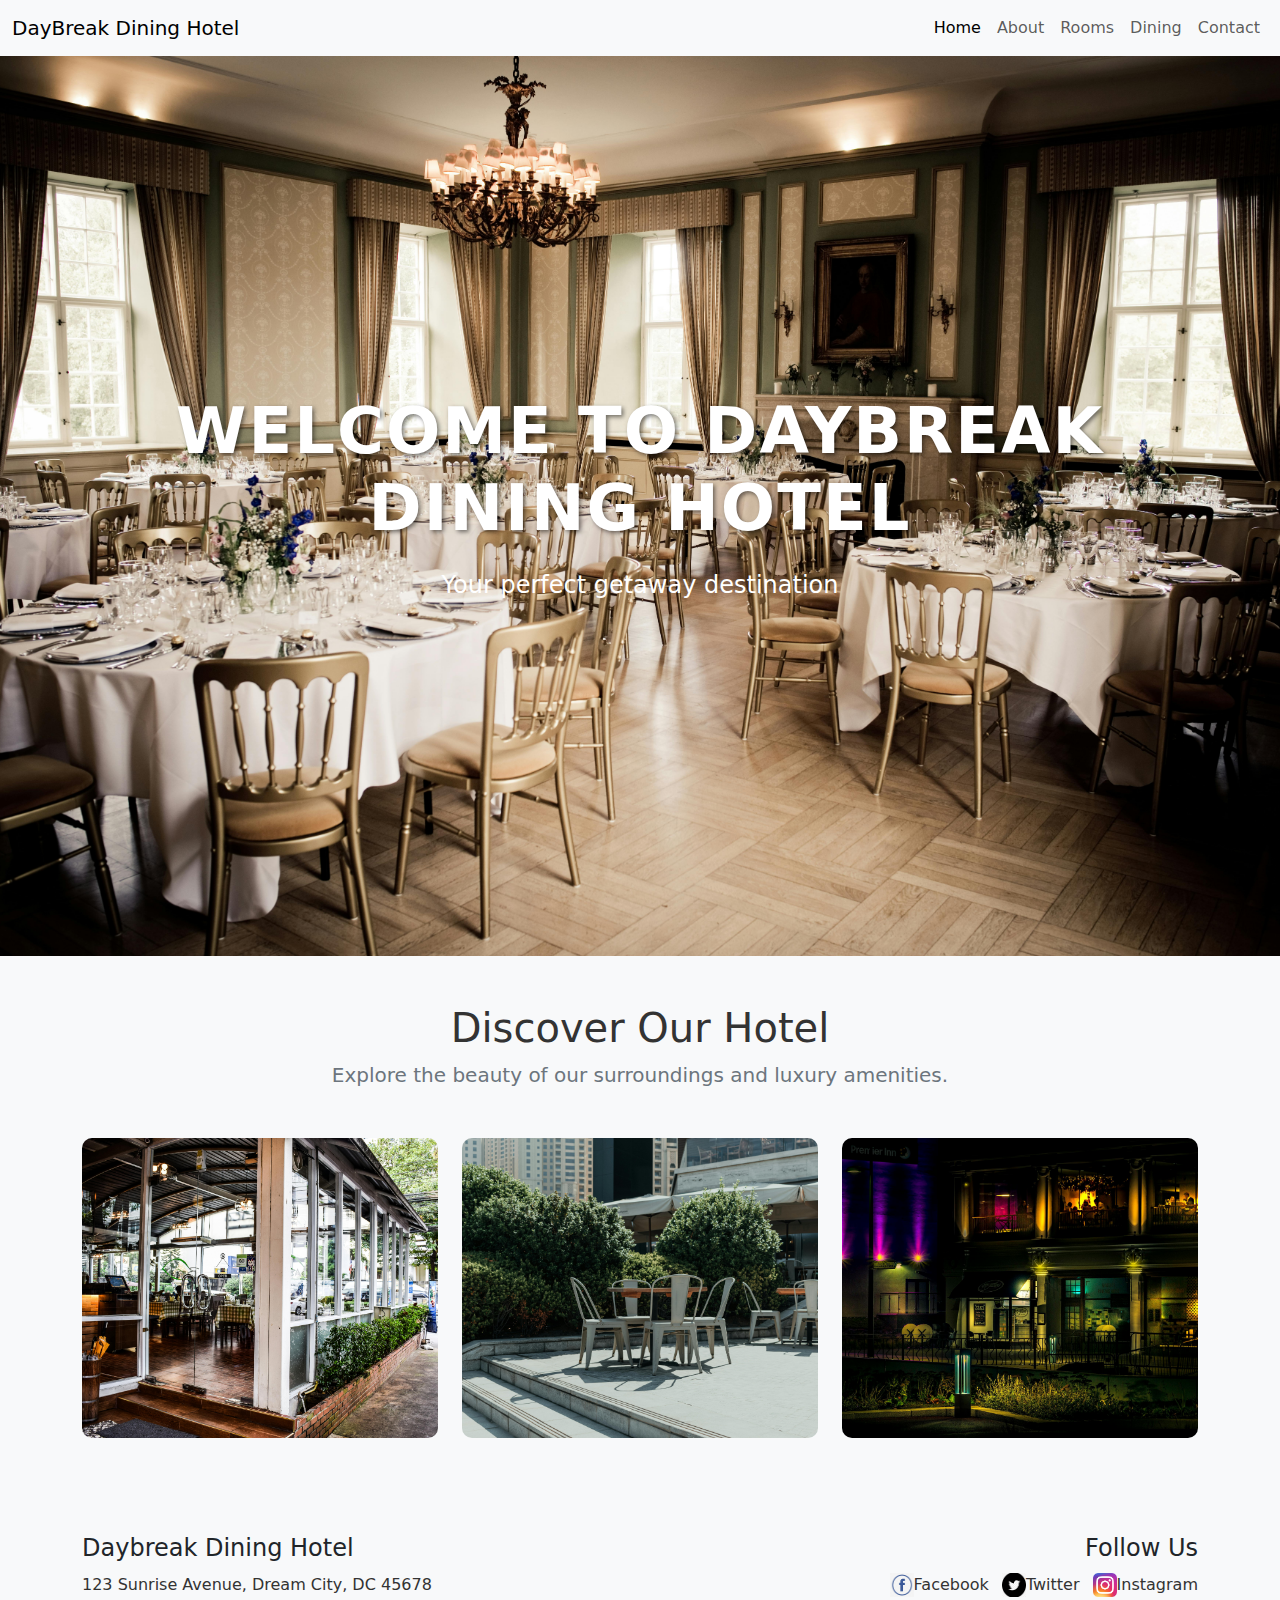
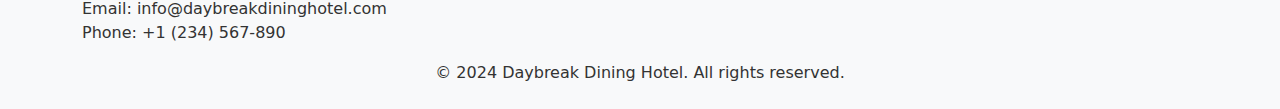
<file: index.html>
<!DOCTYPE html>
<html lang="en">
<head>
    <meta charset="UTF-8">
    <meta name="viewport" content="width=device-width, initial-scale=1.0">
    <title>Daybreak Dining Hotel</title>
    <link href="https://cdn.jsdelivr.net/npm/bootstrap@5.3.0/dist/css/bootstrap.min.css" rel="stylesheet">
    <link rel="stylesheet" href="index.css">
    <script src="main.js"></script>
</head>
<body>
    <!-- Navbar -->
    <nav class="navbar navbar-expand-lg navbar-light bg-light">
        <div class="container-fluid">
            <a class="navbar-brand" href="index.html">DayBreak Dining Hotel</a>
            <button class="navbar-toggler" type="button" data-bs-toggle="collapse" data-bs-target="#navbarNav" aria-controls="navbarNav" aria-expanded="false" aria-label="Toggle navigation">
                <span class="navbar-toggler-icon"></span>
            </button>
            <div class="collapse navbar-collapse" id="navbarNav">
                <ul class="navbar-nav ms-auto">
                    <li class="nav-item">
                        <a class="nav-link active" href="index.html">Home</a>
                    </li>
                    <li class="nav-item">
                        <a class="nav-link" href="about.html">About</a>
                    </li>
                    <li class="nav-item">
                        <a class="nav-link" href="rooms.html">Rooms</a>
                    </li>
                    <li class="nav-item">
                        <a class="nav-link" href="dining.html">Dining</a>
                    </li>
                    <li class="nav-item">
                        <a class="nav-link" href="contact.html">Contact</a>
                    </li>
                </ul>
            </div>
        </div>
    </nav>

    <!-- Hero Section -->
    <section class="hero-section">
        <div class="container">
            <h1>Welcome to DayBreak Dining Hotel</h1>
            <p>Your perfect getaway destination</p>
        </div>
    </section>

  <!-- Gallery Section -->
<section class="gallery-section py-5">
    <div class="container">
        <div class="text-center mb-5">
            <h2 class="h1">Discover Our Hotel</h2>
            <p class="lead">Explore the beauty of our surroundings and luxury amenities.</p>
        </div>
        <div class="row">
            <!-- Gallery Image 1 -->
            <div class="col-lg-4 col-md-6 mb-4">
                <div class="gallery-card">
                    <img src="gallery1.jpg" class="img-fluid" alt="Gallery Image 1">
                </div>
            </div>
            <!-- Gallery Image 2 -->
            <div class="col-lg-4 col-md-6 mb-4">
                <div class="gallery-card">
                    <img src="gallery2.jpg" class="img-fluid" alt="Gallery Image 2">
                </div>
            </div>
            <!-- Gallery Image 3 -->
            <div class="col-lg-4 col-md-6 mb-4">
                <div class="gallery-card">
                    <img src="gallery3.jpg" class="img-fluid" alt="Gallery Image 3">
                </div>
            </div>
        </div>
    </div>
</section>


    <!-- Footer -->
    <footer class="bg-light text-dark py-4">
        <div class="container">
            <div class="row">
                <div class="col-md-6 mb-3 mb-md-0">
                    <h4>Daybreak Dining Hotel</h4>
                    <p>123 Sunrise Avenue, Dream City, DC 45678</p>
                    <p>Email: <a href="mailto:info@daybreakdininghotel.com">info@daybreakdininghotel.com</a></p>
                    <p>Phone: <a href="tel:+1234567890">+1 (234) 567-890</a></p>
                </div>
                <div class="col-md-6 text-md-end">
                    <h4>Follow Us</h4>
                    <a href="#" class="social-link me-2"><img src="facebook-icon.png" alt="Facebook" width="24" height="24">Facebook</a>
                    <a href="#" class="social-link me-2"><img src="twitter-icon.jpg" alt="Twitter" width="24" height="24">Twitter</a>
                    <a href="#" class="social-link"><img src="instagram-icon.png" alt="Instagram" width="24" height="24">Instagram</a>
                </div>
            </div>
            <div class="row mt-3">
                <div class="col-12 text-center">
                    <p>&copy; 2024 Daybreak Dining Hotel. All rights reserved.</p>
                </div>
            </div>
        </div>
    </footer>

    <!-- Bootstrap JS and Dependencies -->
    <script src="https://cdn.jsdelivr.net/npm/@popperjs/core@2.11.6/dist/umd/popper.min.js"></script>
    <script src="https://cdn.jsdelivr.net/npm/bootstrap@5.3.0/dist/js/bootstrap.min.js"></script>
</body>
</html>
</file>
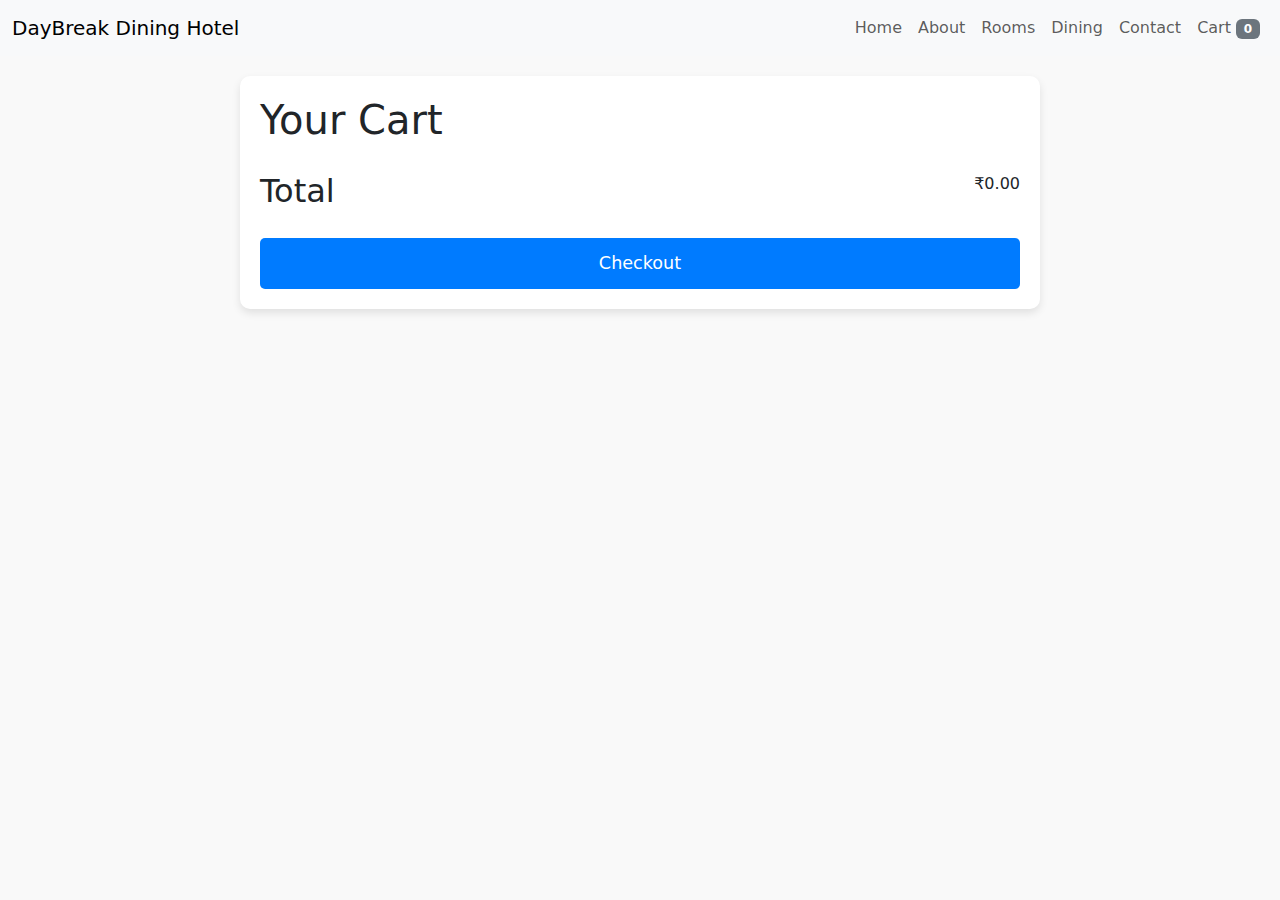
<file: cart.html>
<!DOCTYPE html>
<html lang="en">
<head>
    <meta charset="UTF-8">
    <meta name="viewport" content="width=device-width, initial-scale=1.0">
    <title>Your Cart - DayBreak Dining Hotel</title>
    <link href="https://cdn.jsdelivr.net/npm/bootstrap@5.3.0/dist/css/bootstrap.min.css" rel="stylesheet">
    <style>
        body {
            background-color: #f9f9f9;
        }

        .cart-container {
            max-width: 800px;
            margin: 20px auto;
            padding: 20px;
            background-color: #fff;
            border-radius: 10px;
            box-shadow: 0 4px 8px rgba(0, 0, 0, 0.1);
        }

        .cart-item {
            display: flex;
            justify-content: space-between;
            padding: 10px 0;
            border-bottom: 1px solid #ddd;
            align-items: center;
        }

        .cart-item .remove-item {
            cursor: pointer;
            color: red;
            font-weight: bold;
            margin-left: 20px;
        }

        .cart-total {
            display: flex;
            justify-content: space-between;
            padding: 20px 0;
        }

        .btn-checkout {
            background-color: #007bff;
            color: white;
            padding: 12px;
            border: none;
            border-radius: 5px;
            font-size: 1.1rem;
            cursor: pointer;
            width: 100%;
        }

        /* Custom Modals */
        .modal-content {
            text-align: center;
        }

        /* Responsive layout */
        @media (max-width: 768px) {
            .modal-content {
                padding: 10px;
            }
        }
    </style>
</head>
<body>

    <!-- Navbar -->
    <nav class="navbar navbar-expand-lg navbar-light bg-light">
        <div class="container-fluid">
            <a class="navbar-brand" href="#">DayBreak Dining Hotel</a>
            <div class="collapse navbar-collapse" id="navbarNav">
                <ul class="navbar-nav ms-auto">
                    <li class="nav-item">
                        <a class="nav-link" href="index.html">Home</a>
                    </li>
                    <li class="nav-item">
                        <a class="nav-link" href="about.html">About</a>
                    </li>
                    <li class="nav-item">
                        <a class="nav-link" href="rooms.html">Rooms</a>
                    </li>
                    <li class="nav-item">
                        <a class="nav-link" href="dining.html">Dining</a>
                    </li>
                    <li class="nav-item">
                        <a class="nav-link" href="contact.html">Contact</a>
                    </li>
                    <li class="nav-item">
                        <a class="nav-link" href="cart.html">Cart 
                            <span id="cart-count" class="badge bg-secondary">0</span>
                        </a>
                    </li>
                </ul>
            </div>
        </div>
    </nav>

    <div class="container cart-container">
        <h1>Your Cart</h1>
        <div id="cart-items"></div>

        <div class="cart-total">
            <h2>Total</h2>
            <span id="cart-total">₹0.00</span>
        </div>

        <button class="btn-checkout" id="checkout-btn">Checkout</button>
    </div>

    <!-- Confirmation Modal -->
    <div class="modal fade" id="confirmationModal" tabindex="-1" aria-labelledby="confirmationModalLabel" aria-hidden="true">
        <div class="modal-dialog">
            <div class="modal-content">
                <div class="modal-header">
                    <h5 class="modal-title" id="confirmationModalLabel">Confirm Checkout</h5>
                    <button type="button" class="btn-close" data-bs-dismiss="modal" aria-label="Close"></button>
                </div>
                <div class="modal-body">
                    Are you sure you want to proceed with the checkout? Your total is <strong id="modal-price">₹0.00</strong>.
                </div>
                <div class="modal-footer">
                    <button type="button" class="btn btn-secondary" data-bs-dismiss="modal">Cancel</button>
                    <button type="button" class="btn btn-primary" id="confirm-checkout">Yes, Confirm</button>
                </div>
            </div>
        </div>
    </div>

    <!-- Empty Cart Modal -->
    <div class="modal fade" id="emptyCartModal" tabindex="-1" aria-labelledby="emptyCartModalLabel" aria-hidden="true">
        <div class="modal-dialog">
            <div class="modal-content">
                <div class="modal-body">
                    <h5 class="modal-title" id="emptyCartModalLabel">Cart is Empty!</h5>
                    <p>Your cart is currently empty. Please add items to proceed with checkout.</p>
                </div>
            </div>
        </div>
    </div>

    <!-- Thank You Modal -->
    <div class="modal fade" id="thankYouModal" tabindex="-1" aria-labelledby="thankYouModalLabel" aria-hidden="true">
        <div class="modal-dialog">
            <div class="modal-content">
                <div class="modal-header">
                    <h5 class="modal-title" id="thankYouModalLabel">Thank You!</h5>
                    <button type="button" class="btn-close" data-bs-dismiss="modal" aria-label="Close"></button>
                </div>
                <div class="modal-body">
                    <p>Thank you for your purchase! We appreciate your business and hope you enjoy your stay at DayBreak Dining Hotel.</p>
                </div>
                <div class="modal-footer">
                    <button type="button" class="btn btn-secondary" data-bs-dismiss="modal">Close</button>
                </div>
            </div>
        </div>
    </div>

    <!-- JavaScript to Load Cart Items from Local Storage -->
    <script>
        // Retrieve cart from localStorage
        let cart = JSON.parse(localStorage.getItem('cart')) || [];

        // Display Cart Items
        const cartItemsContainer = document.getElementById('cart-items');
        const cartTotalElement = document.getElementById('cart-total');

        let cartTotal = 0;

        function loadCartItems() {
            cartItemsContainer.innerHTML = ''; // Clear previous content
            cartTotal = 0; // Reset total

            cart.forEach(item => {
                const cartItemDiv = document.createElement('div');
                cartItemDiv.classList.add('cart-item');
                cartItemDiv.innerHTML = `
                    <span>${item.name}</span>
                    <span>₹${item.price.toFixed(2)}</span>
                    <span class="remove-item" data-name="${item.name}">×</span>
                `;
                cartItemsContainer.appendChild(cartItemDiv);
                cartTotal += item.price;
            });

            cartTotalElement.textContent = `₹${cartTotal.toFixed(2)}`;
            document.getElementById('cart-count').innerText = cart.length; // Update cart count in navbar
        }

        // Checkout Button Functionality
        document.getElementById('checkout-btn').addEventListener('click', function() {
            if (cart.length === 0) {
                // Show empty cart modal if cart is empty
                const emptyCartModal = new bootstrap.Modal(document.getElementById('emptyCartModal'));
                emptyCartModal.show(); // Show the empty cart modal

                // Close the empty cart modal after 1 second
                setTimeout(() => {
                    emptyCartModal.hide();
                }, 1000);
            } else {
                // Show confirmation modal if cart is not empty
                const confirmationModal = new bootstrap.Modal(document.getElementById('confirmationModal'));
                document.getElementById('modal-price').textContent = `₹${cartTotal.toFixed(2)}`;
                confirmationModal.show();
            }
        });

        // Confirm Checkout
        document.getElementById('confirm-checkout').addEventListener('click', function() {
            // Simulate checkout success
            cart = []; // Clear cart
            localStorage.setItem('cart', JSON.stringify(cart)); // Update localStorage
            loadCartItems(); // Reload the cart to reflect changes

            // Close confirmation modal
            const confirmationModal = bootstrap.Modal.getInstance(document.getElementById('confirmationModal'));
            confirmationModal.hide(); // Close confirmation modal

            // Show "Thank You" modal
            const thankYouModal = new bootstrap.Modal(document.getElementById('thankYouModal'));
            thankYouModal.show();
        });

        // Remove item from cart
        cartItemsContainer.addEventListener('click', function(event) {
            if (event.target.classList.contains('remove-item')) {
                const itemName = event.target.getAttribute('data-name');
                cart = cart.filter(item => item.name !== itemName); // Remove item from cart
                localStorage.setItem('cart', JSON.stringify(cart)); // Update localStorage
                loadCartItems(); // Reload cart items
            }
        });

        // Load cart items on page load
        loadCartItems();
    </script>

    <script src="https://cdn.jsdelivr.net/npm/bootstrap@5.3.0/dist/js/bootstrap.bundle.min.js"></script>
    <script src="https://cdnjs.cloudflare.com/ajax/libs/jquery/3.6.4/jquery.min.js"></script>
</body>
</html>
</file>
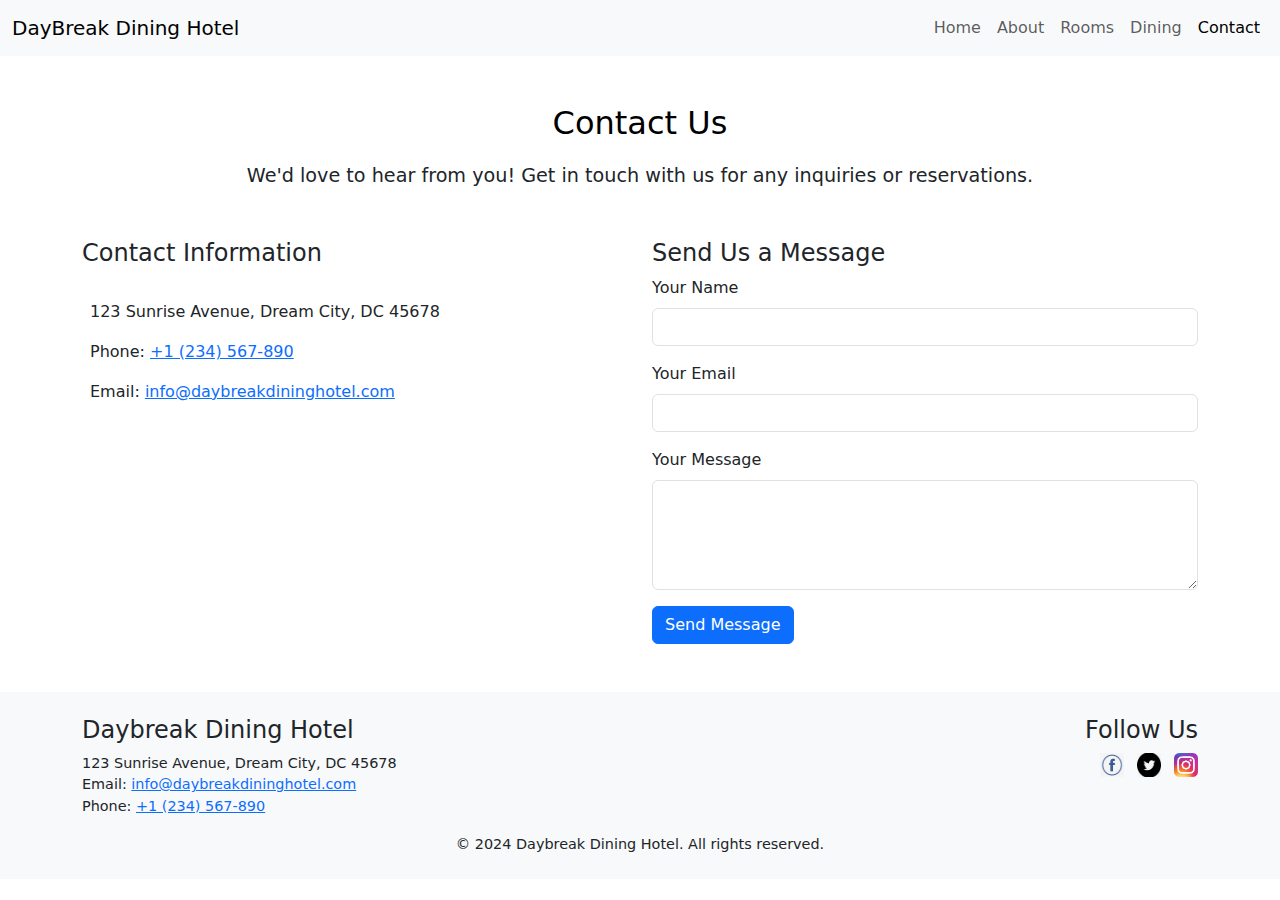
<file: contact.html>
<!DOCTYPE html>
<html lang="en">
<head>
    <meta charset="UTF-8">
    <meta name="viewport" content="width=device-width, initial-scale=1.0">
    <title>Contact - DayBreak Dining Hotel</title>
    <link href="https://cdn.jsdelivr.net/npm/bootstrap@5.3.0/dist/css/bootstrap.min.css" rel="stylesheet">
    <link rel="stylesheet" href="contact.css">
</head>
<body>
    <!-- Navbar -->
    <nav class="navbar navbar-expand-lg navbar-light bg-light">
        <div class="container-fluid">
            <a class="navbar-brand" href="index.html">DayBreak Dining Hotel</a>
            <button class="navbar-toggler" type="button" data-bs-toggle="collapse" data-bs-target="#navbarNav" aria-controls="navbarNav" aria-expanded="false" aria-label="Toggle navigation">
                <span class="navbar-toggler-icon"></span>
            </button>
            <div class="collapse navbar-collapse" id="navbarNav">
                <ul class="navbar-nav ms-auto">
                    <li class="nav-item">
                        <a class="nav-link" href="index.html">Home</a>
                    </li>
                    <li class="nav-item">
                        <a class="nav-link" href="about.html">About</a>
                    </li>
                    <li class="nav-item">
                        <a class="nav-link" href="rooms.html">Rooms</a>
                    </li>
                    <li class="nav-item">
                        <a class="nav-link" href="dining.html">Dining</a>
                    </li>
                    <li class="nav-item">
                        <a class="nav-link active" href="contact.html">Contact</a>
                    </li>
                </ul>
            </div>
        </div>
    </nav>

    <!-- Contact Section -->
    <section class="contact py-5">
        <div class="container">
            <div class="text-center mb-5">
                <h2>Contact Us</h2>
                <p class="lead">We'd love to hear from you! Get in touch with us for any inquiries or reservations.</p>
            </div>
            <div class="row mt-4">
                <div class="col-md-6">
                    <h4>Contact Information</h4><br>
                    <p><i class="fas fa-map-marker-alt text-primary me-2"></i>123 Sunrise Avenue, Dream City, DC 45678</p>
                    <p><i class="fas fa-phone text-primary me-2"></i>Phone: <a href="tel:+1234567890">+1 (234) 567-890</a></p>
                    <p><i class="fas fa-envelope text-primary me-2"></i>Email: <a href="mailto:info@daybreakdininghotel.com">info@daybreakdininghotel.com</a></p>
                </div>
                <div class="col-md-6">
                    <h4>Send Us a Message</h4>
                    <form id="contactForm">
                        <div class="mb-3">
                            <label for="name" class="form-label">Your Name</label>
                            <input type="text" class="form-control" id="name" required>
                        </div>
                        <div class="mb-3">
                            <label for="email" class="form-label">Your Email</label>
                            <input type="email" class="form-control" id="email" required>
                        </div>
                        <div class="mb-3">
                            <label for="message" class="form-label">Your Message</label>
                            <textarea class="form-control" id="message" rows="4" required></textarea>
                        </div>
                        <button type="submit" class="btn btn-primary">Send Message</button>
                    </form>
                </div>                
            </div>
        </div>
    </section>

    <!-- Success Modal -->
    <div class="modal fade" id="successModal" tabindex="-1" aria-labelledby="successModalLabel" aria-hidden="true">
        <div class="modal-dialog">
            <div class="modal-content">
                <div class="modal-header">
                    <h5 class="modal-title" id="successModalLabel">Message Sent Successfully</h5>
                    <button type="button" class="btn-close" data-bs-dismiss="modal" aria-label="Close"></button>
                </div>
                <div class="modal-body">
                    <p>Thank you! Your message has been sent successfully. We will get back to you shortly.</p>
                </div>
                <div class="modal-footer">
                    <button type="button" class="btn btn-secondary" data-bs-dismiss="modal">Close</button>
                </div>
            </div>
        </div>
    </div>

    <script>
        document.getElementById('contactForm').addEventListener('submit', function(event) {
            event.preventDefault();  // Prevents the form from submitting the usual way

            // Show the success modal
            const successModal = new bootstrap.Modal(document.getElementById('successModal'));
            successModal.show();

            // Optionally clear the form fields after submission
            document.getElementById('contactForm').reset();
        });
    </script>
    

    <!-- Footer -->
    <footer class="bg-light text-dark py-4">
        <div class="container">
            <div class="row">
                <div class="col-md-6 mb-3 mb-md-0">
                    <h4>Daybreak Dining Hotel</h4>
                    <p>123 Sunrise Avenue, Dream City, DC 45678</p>
                    <p>Email: <a href="mailto:info@daybreakdininghotel.com">info@daybreakdininghotel.com</a></p>
                    <p>Phone: <a href="tel:+1234567890">+1 (234) 567-890</a></p>
                </div>
                <div class="col-md-6 text-md-end">
                    <h4>Follow Us</h4>
                    <a href="#" class="social-link me-2"><img src="facebook-icon.png" alt="Facebook" width="24" height="24"></a>
                    <a href="#" class="social-link me-2"><img src="twitter-icon.jpg" alt="Twitter" width="24" height="24"></a>
                    <a href="#" class="social-link"><img src="instagram-icon.png" alt="Instagram" width="24" height="24"></a>
                </div>
            </div>
            <div class="row mt-3">
                <div class="col-12 text-center">
                    <p>&copy; 2024 Daybreak Dining Hotel. All rights reserved.</p>
                </div>
            </div>
        </div>
    </footer>

    <!-- Bootstrap JS and Dependencies -->
    <script src="https://cdn.jsdelivr.net/npm/@popperjs/core@2.11.6/dist/umd/popper.min.js"></script>
    <script src="https://cdn.jsdelivr.net/npm/bootstrap@5.3.0/dist/js/bootstrap.min.js"></script>
</body>
</html>
</file>
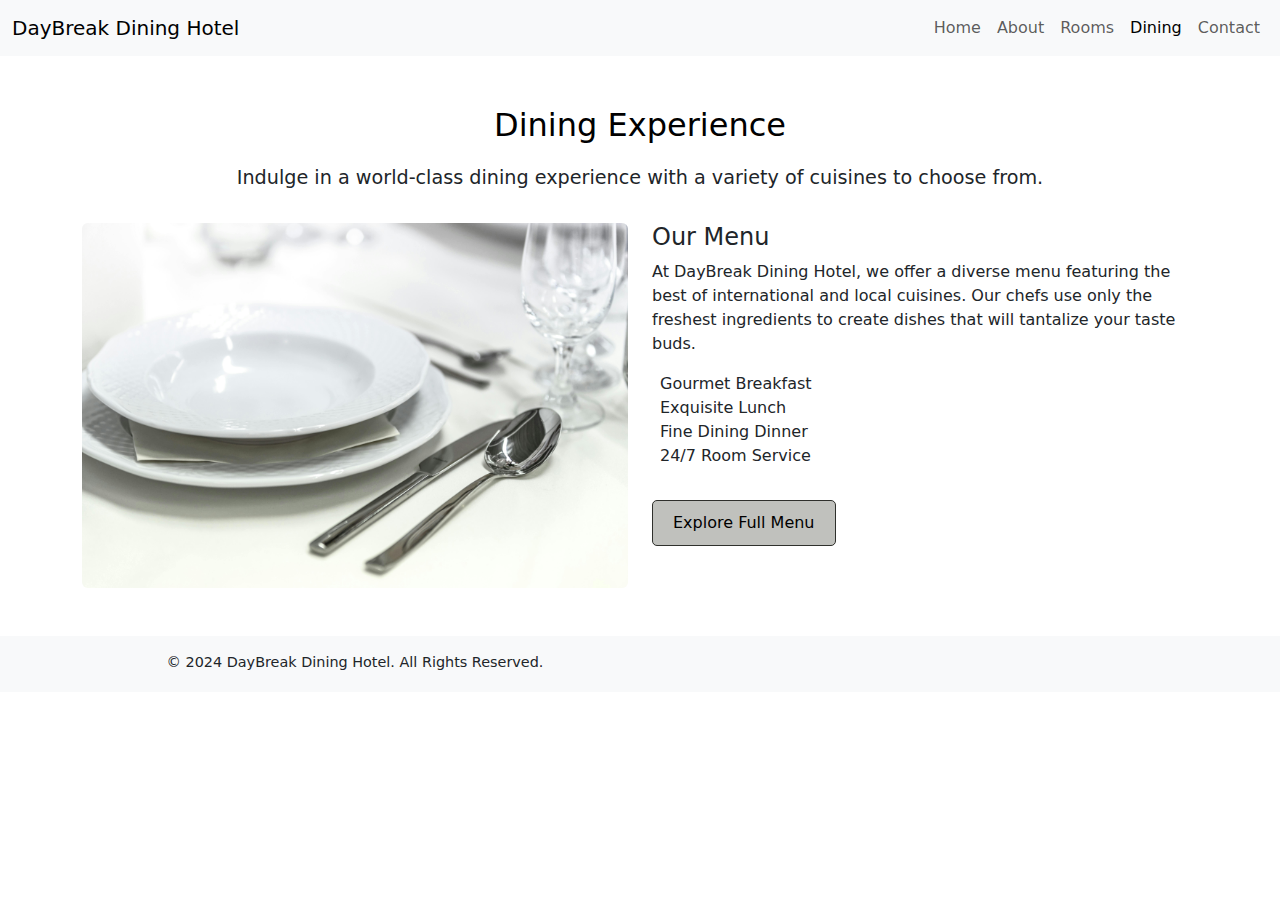
<file: dining.html>
<!DOCTYPE html>
<html lang="en">
<head>
    <meta charset="UTF-8">
    <meta name="viewport" content="width=device-width, initial-scale=1.0">
    <title>Dining - DayBreak Dining Hotel</title>
    <link href="https://cdn.jsdelivr.net/npm/bootstrap@5.3.0/dist/css/bootstrap.min.css" rel="stylesheet">
    <link rel="stylesheet" href="dining.css">
    <script src="main.js"></script>
</head>
<body>
    <!-- Navbar -->
    <nav class="navbar navbar-expand-lg navbar-light bg-light">
        <div class="container-fluid">
            <a class="navbar-brand" href="index.html">DayBreak Dining Hotel</a>
            <button class="navbar-toggler" type="button" data-bs-toggle="collapse" data-bs-target="#navbarNav" aria-controls="navbarNav" aria-expanded="false" aria-label="Toggle navigation">
                <span class="navbar-toggler-icon"></span>
            </button>
            <div class="collapse navbar-collapse" id="navbarNav">
                <ul class="navbar-nav ms-auto">
                    <li class="nav-item">
                        <a class="nav-link" href="index.html">Home</a>
                    </li>
                    <li class="nav-item">
                        <a class="nav-link" href="about.html">About</a>
                    </li>
                    <li class="nav-item">
                        <a class="nav-link" href="rooms.html">Rooms</a>
                    </li>
                    <li class="nav-item">
                        <a class="nav-link active" href="dining.html">Dining</a>
                    </li>
                    <li class="nav-item">
                        <a class="nav-link" href="contact.html">Contact</a>
                    </li>
                </ul>
            </div>
        </div>
    </nav>

    <!-- Dining Section -->
    <section class="dining mb-5">
        <div class="container">
            <div class="text-center">
                <h2>Dining Experience</h2>
                <p class="lead">Indulge in a world-class dining experience with a variety of cuisines to choose from.</p>
            </div>
            <div class="row mt-4">
                <div class="col-md-6">
                    <img src="dining.jpg" class="img-fluid rounded" alt="Dining Image">
                </div>
                <div class="col-md-6">
                    <h4>Our Menu</h4>
                    <p>At DayBreak Dining Hotel, we offer a diverse menu featuring the best of international and local cuisines. Our chefs use only the freshest ingredients to create dishes that will tantalize your taste buds.</p>
                    <ul class="list-unstyled">
                        <li><i class="fas fa-check text-primary me-2"></i> Gourmet Breakfast</li>
                        <li><i class="fas fa-check text-primary me-2"></i> Exquisite Lunch</li>
                        <li><i class="fas fa-check text-primary me-2"></i> Fine Dining Dinner</li>
                        <li><i class="fas fa-check text-primary me-2"></i> 24/7 Room Service</li>
                    </ul>
                    <a href="exploremenu.html" class="btn btn-primary mt-3">Explore Full Menu</a>
                </div>
            </div>
        </div>
    </section>

    <!-- Footer -->
    <footer class="bg-light text-dark text-center py-3">
        <div class="container">
            <div class="row">
                <div class="col-md-6 text-md-left mb-2 mb-md-0">
                    <p>&copy; 2024 DayBreak Dining Hotel. All Rights Reserved.</p>
                </div>
                <div class="col-md-6 text-md-right">
                    <a href="#" class="text-dark me-3"><i class="fab fa-facebook-f"></i></a>
                    <a href="#" class="text-dark me-3"><i class="fab fa-twitter"></i></a>
                    <a href="#" class="text-dark"><i class="fab fa-instagram"></i></a>
                </div>
            </div>
        </div>
    </footer>

    <!-- Bootstrap JS and Dependencies -->
    <script src="https://cdn.jsdelivr.net/npm/@popperjs/core@2.11.6/dist/umd/popper.min.js"></script>
    <script src="https://cdn.jsdelivr.net/npm/bootstrap@5.3.0/dist/js/bootstrap.min.js"></script>
</body>
</html>
</file>
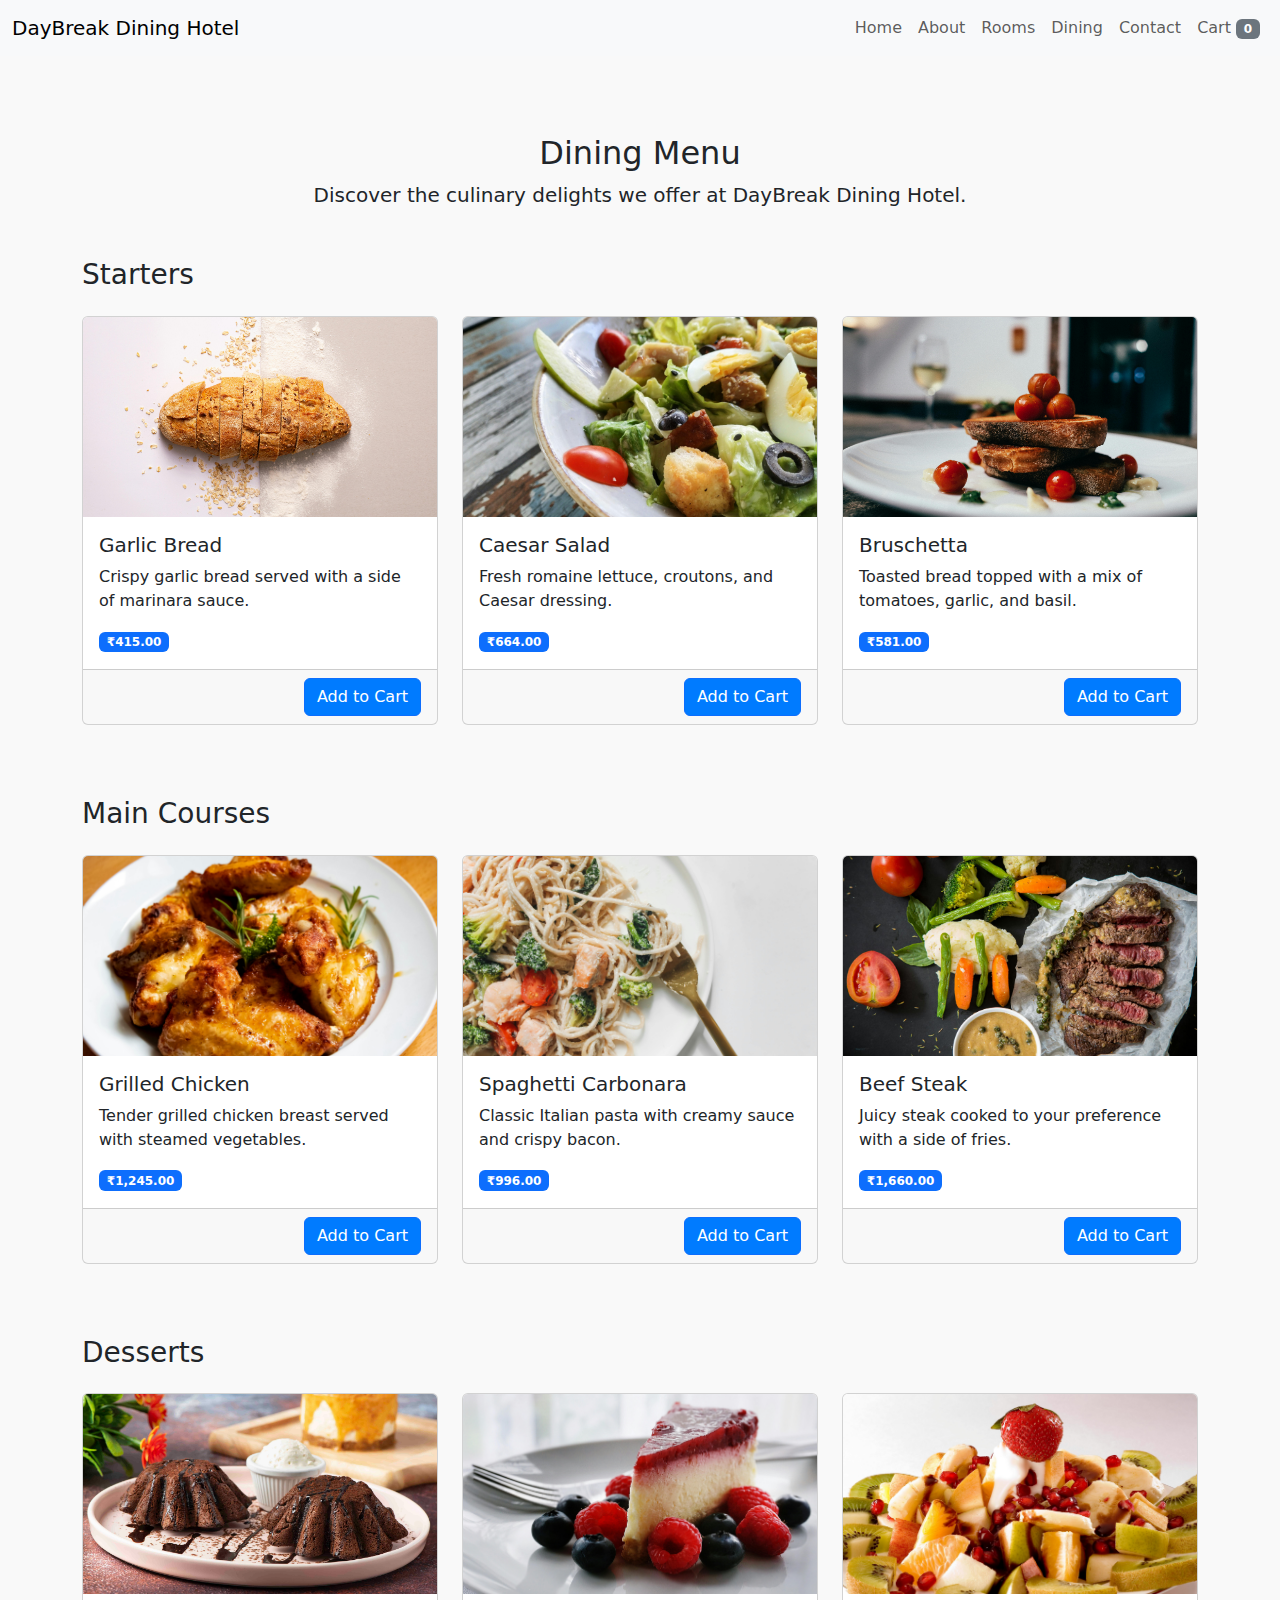
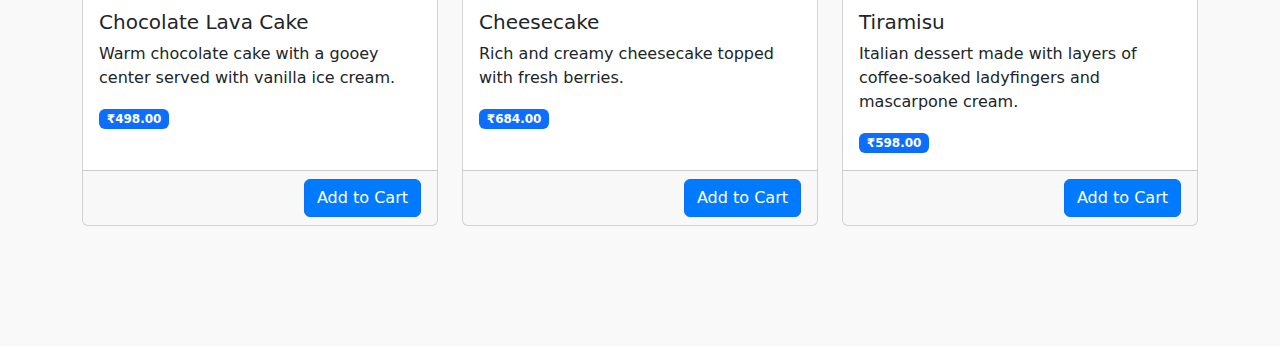
<file: exploremenu.html>
<!DOCTYPE html>
<html lang="en">
<head>
    <meta charset="UTF-8">
    <meta name="viewport" content="width=device-width, initial-scale=1.0">
    <title>Dining Menu - DayBreak Dining Hotel</title>
    <link href="https://cdn.jsdelivr.net/npm/bootstrap@5.3.0/dist/css/bootstrap.min.css" rel="stylesheet">
    <link rel="stylesheet" href="expmenu.css">
</head>
<body>
    <!-- Navbar -->
    <nav class="navbar navbar-expand-lg navbar-light bg-light">
        <div class="container-fluid">
            <a class="navbar-brand" href="index.html">DayBreak Dining Hotel</a>
            <button class="navbar-toggler" type="button" data-bs-toggle="collapse" data-bs-target="#navbarNav" aria-controls="navbarNav" aria-expanded="false" aria-label="Toggle navigation">
                <span class="navbar-toggler-icon"></span>
            </button>
            <div class="collapse navbar-collapse" id="navbarNav">
                <ul class="navbar-nav ms-auto">
                    <li class="nav-item">
                        <a class="nav-link" href="index.html">Home</a>
                    </li>
                    <li class="nav-item">
                        <a class="nav-link" href="about.html">About</a>
                    </li>
                    <li class="nav-item">
                        <a class="nav-link" href="rooms.html">Rooms</a>
                    </li>
                    <li class="nav-item">
                        <a class="nav-link" href="dining.html">Dining</a>
                    </li>
                    <li class="nav-item">
                        <a class="nav-link" href="contact.html">Contact</a>
                    </li>
                    <li class="nav-item">
                        <a class="nav-link" href="cart.html">Cart 
                            <span id="cart-count" class="badge bg-secondary">0</span>
                        </a>
                    </li>
                   
                </ul>
            </div>
        </div>
    </nav>

    <!-- Success Modal -->
    <div class="modal fade" id="successModal" tabindex="-1" aria-labelledby="successModalLabel" aria-hidden="true">
        <div class="modal-dialog">
            <div class="modal-content">
                <div class="modal-body text-center">
                    <h5 class="modal-title" id="successModalLabel">Success!</h5>
                    <p id="successModalMessage">Item has been added to your cart.</p>
                </div>
            </div>
        </div>
    </div>


    <!-- Success Modal for Clear Cart -->
    <div class="modal fade" id="clearCartModal" tabindex="-1" aria-labelledby="clearCartModalLabel" aria-hidden="true">
        <div class="modal-dialog">
            <div class="modal-content">
                <div class="modal-body text-center">
                    <h5 class="modal-title" id="clearCartModalLabel">Cart Cleared</h5>
                    <p>Your cart has been successfully cleared.</p>
                </div>
            </div>
        </div>
    </div>

    
    <!-- Clear Cart Modal -->
    <div class="modal fade" id="clearCartModal" tabindex="-1" aria-labelledby="clearCartModalLabel" aria-hidden="true">
        <div class="modal-dialog">
            <div class="modal-content">
                <div class="modal-body text-center">
                    <h5 class="modal-title" id="clearCartModalLabel">Cart Cleared</h5>
                    <p>Your cart has been successfully cleared.</p>
                </div>
            </div>
        </div>
    </div>

    <!-- Dining Menu Section -->
    <section class="menu-section py-5">
        <div class="container">
            <div class="text-center mb-5">
                <h2>Dining Menu</h2>
                <p class="lead">Discover the culinary delights we offer at DayBreak Dining Hotel.</p>
            </div>

            <!-- Starters -->
            <div class="row mb-5">
                <h3 class="mb-4">Starters</h3>

                <!-- Garlic Bread -->
                <div class="col-md-4 mb-4 menu-item">
                    <div class="card h-100">
                        <img src="Garlic Breads.jpg" class="card-img-top" alt="Garlic Bread">
                        <div class="card-body">
                            <h5 class="card-title">Garlic Bread</h5>
                            <p class="card-text">Crispy garlic bread served with a side of marinara sauce.</p>
                            <span class="badge bg-primary">₹415.00</span>
                        </div>
                        <div class="card-footer text-end">
                            <button class="btn btn-primary btn-add" data-name="Garlic Bread" data-price="415.00">Add to Cart</button>
                        </div>
                    </div>
                </div>

                <!-- Caesar Salad -->
                <div class="col-md-4 mb-4 menu-item">
                    <div class="card h-100">
                        <img src="Caesar Salad.jpg" class="card-img-top" alt="Caesar Salad">
                        <div class="card-body">
                            <h5 class="card-title">Caesar Salad</h5>
                            <p class="card-text">Fresh romaine lettuce, croutons, and Caesar dressing.</p>
                            <span class="badge bg-primary">₹664.00</span>
                        </div>
                        <div class="card-footer text-end">
                            <button class="btn btn-primary btn-add" data-name="Caesar Salad" data-price="664.00">Add to Cart</button>
                        </div>
                    </div>
                </div>

                <!-- Bruschetta -->
                <div class="col-md-4 mb-4 menu-item">
                    <div class="card h-100">
                        <img src="Bruschetta.jpg" class="card-img-top" alt="Bruschetta">
                        <div class="card-body">
                            <h5 class="card-title">Bruschetta</h5>
                            <p class="card-text">Toasted bread topped with a mix of tomatoes, garlic, and basil.</p>
                            <span class="badge bg-primary">₹581.00</span>
                        </div>
                        <div class="card-footer text-end">
                            <button class="btn btn-primary btn-add" data-name="Bruschetta" data-price="581.00">Add to Cart</button>
                        </div>
                    </div>
                </div>
            </div>

            <!-- Main Courses -->
            <div class="row mb-5">
                <h3 class="mb-4">Main Courses</h3>

                <!-- Grilled Chicken -->
                <div class="col-md-4 mb-4 menu-item">
                    <div class="card h-100">
                        <img src="Grilled Chicken.jpg" class="card-img-top" alt="Grilled Chicken">
                        <div class="card-body">
                            <h5 class="card-title">Grilled Chicken</h5>
                            <p class="card-text">Tender grilled chicken breast served with steamed vegetables.</p>
                            <span class="badge bg-primary">₹1,245.00</span>
                        </div>
                        <div class="card-footer text-end">
                            <button class="btn btn-primary btn-add" data-name="Grilled Chicken" data-price="1245.00">Add to Cart</button>
                        </div>
                    </div>
                </div>

                <!-- Spaghetti Carbonara -->
                <div class="col-md-4 mb-4 menu-item">
                    <div class="card h-100">
                        <img src="Spaghetti Carbonara.jpg" class="card-img-top" alt="Spaghetti Carbonara">
                        <div class="card-body">
                            <h5 class="card-title">Spaghetti Carbonara</h5>
                            <p class="card-text">Classic Italian pasta with creamy sauce and crispy bacon.</p>
                            <span class="badge bg-primary">₹996.00</span>
                        </div>
                        <div class="card-footer text-end">
                            <button class="btn btn-primary btn-add" data-name="Spaghetti Carbonara" data-price="996.00">Add to Cart</button>
                        </div>
                    </div>
                </div>

                <!-- Beef Steak -->
                <div class="col-md-4 mb-4 menu-item">
                    <div class="card h-100">
                        <img src="Beef Steak.jpg" class="card-img-top" alt="Beef Steak">
                        <div class="card-body">
                            <h5 class="card-title">Beef Steak</h5>
                            <p class="card-text">Juicy steak cooked to your preference with a side of fries.</p>
                            <span class="badge bg-primary">₹1,660.00</span>
                        </div>
                        <div class="card-footer text-end">
                            <button class="btn btn-primary btn-add" data-name="Beef Steak" data-price="1660.00">Add to Cart</button>
                        </div>
                    </div>
                </div>
            </div>

            <!-- Desserts -->
            <div class="row mb-5">
                <h3 class="mb-4">Desserts</h3>

                <!-- Chocolate Lava Cake -->
                <div class="col-md-4 mb-4 menu-item">
                    <div class="card h-100">
                        <img src="Chocolate Lava Cake.jpg" class="card-img-top" alt="Chocolate Lava Cake">
                        <div class="card-body">
                            <h5 class="card-title">Chocolate Lava Cake</h5>
                            <p class="card-text">Warm chocolate cake with a gooey center served with vanilla ice cream.</p>
                            <span class="badge bg-primary">₹498.00</span>
                        </div>
                        <div class="card-footer text-end">
                            <button class="btn btn-primary btn-add" data-name="Chocolate Lava Cake" data-price="498.00">Add to Cart</button>
                        </div>
                    </div>
                </div>

                <!-- Cheesecake -->
                <div class="col-md-4 mb-4 menu-item">
                    <div class="card h-100">
                        <img src="Cheesecake.jpg" class="card-img-top" alt="Cheesecake">
                        <div class="card-body">
                            <h5 class="card-title">Cheesecake</h5>
                            <p class="card-text">Rich and creamy cheesecake topped with fresh berries.</p>
                            <span class="badge bg-primary">₹684.00</span>
                        </div>
                        <div class="card-footer text-end">
                            <button class="btn btn-primary btn-add" data-name="Cheesecake" data-price="684.00">Add to Cart</button>
                        </div>
                    </div>
                </div>

                <!-- Tiramisu -->
                <div class="col-md-4 mb-4 menu-item">
                    <div class="card h-100">
                        <img src="Tiramisu.jpg" class="card-img-top" alt="Tiramisu">
                        <div class="card-body">
                            <h5 class="card-title">Tiramisu</h5>
                            <p class="card-text">Italian dessert made with layers of coffee-soaked ladyfingers and mascarpone cream.</p>
                            <span class="badge bg-primary">₹598.00</span>
                        </div>
                        <div class="card-footer text-end">
                            <button class="btn btn-primary btn-add" data-name="Tiramisu" data-price="598.00">Add to Cart</button>
                        </div>
                    </div>
                </div>
            </div>
        </div>
    </section>

    <!-- JavaScript for Adding to Cart and Modal -->
    <script>
        let cart = JSON.parse(localStorage.getItem('cart')) || [];

        // Add to Cart functionality
        document.querySelectorAll('.btn-add').forEach(button => {
            button.addEventListener('click', () => {
                const itemName = button.getAttribute('data-name');
                const itemPrice = button.getAttribute('data-price');

                // Add item to cart
                cart.push({ name: itemName, price: parseFloat(itemPrice) });
                localStorage.setItem('cart', JSON.stringify(cart)); // Update cart in local storage

                // Update cart count
                updateCartCount();

                // Show success modal for Add to Cart
                const successModal = new bootstrap.Modal(document.getElementById('successModal'));
                successModal.show();

                // Auto-hide modal after 1 second
                setTimeout(() => {
                    successModal.hide();
                }, 1000);
            });
        });

        // Function to update the cart count
        function updateCartCount() {
            document.getElementById('cart-count').innerText = cart.length;
        }

        // Call updateCartCount on page load to initialize the count
        updateCartCount();

        // Clear Cart functionality
        document.getElementById('clear-cart-btn').addEventListener('click', function() {
            localStorage.removeItem('cart');  // Remove cart data from localStorage
            cart = [];  // Clear the cart array
            updateCartCount();  // Reset the cart count badge to 0

            // Show clear cart success modal
            const clearCartModal = new bootstrap.Modal(document.getElementById('clearCartModal'));
            clearCartModal.show();

            // Auto-hide modal after 1 second
            setTimeout(() => {
                clearCartModal.hide();
            }, 1000);
        });
    </script>


    <!-- Bootstrap JS and Dependencies -->
    <script src="https://cdn.jsdelivr.net/npm/@popperjs/core@2.11.6/dist/umd/popper.min.js"></script>
    <script src="https://cdn.jsdelivr.net/npm/bootstrap@5.3.0/dist/js/bootstrap.min.js"></script>
</body>
</html>
</file>
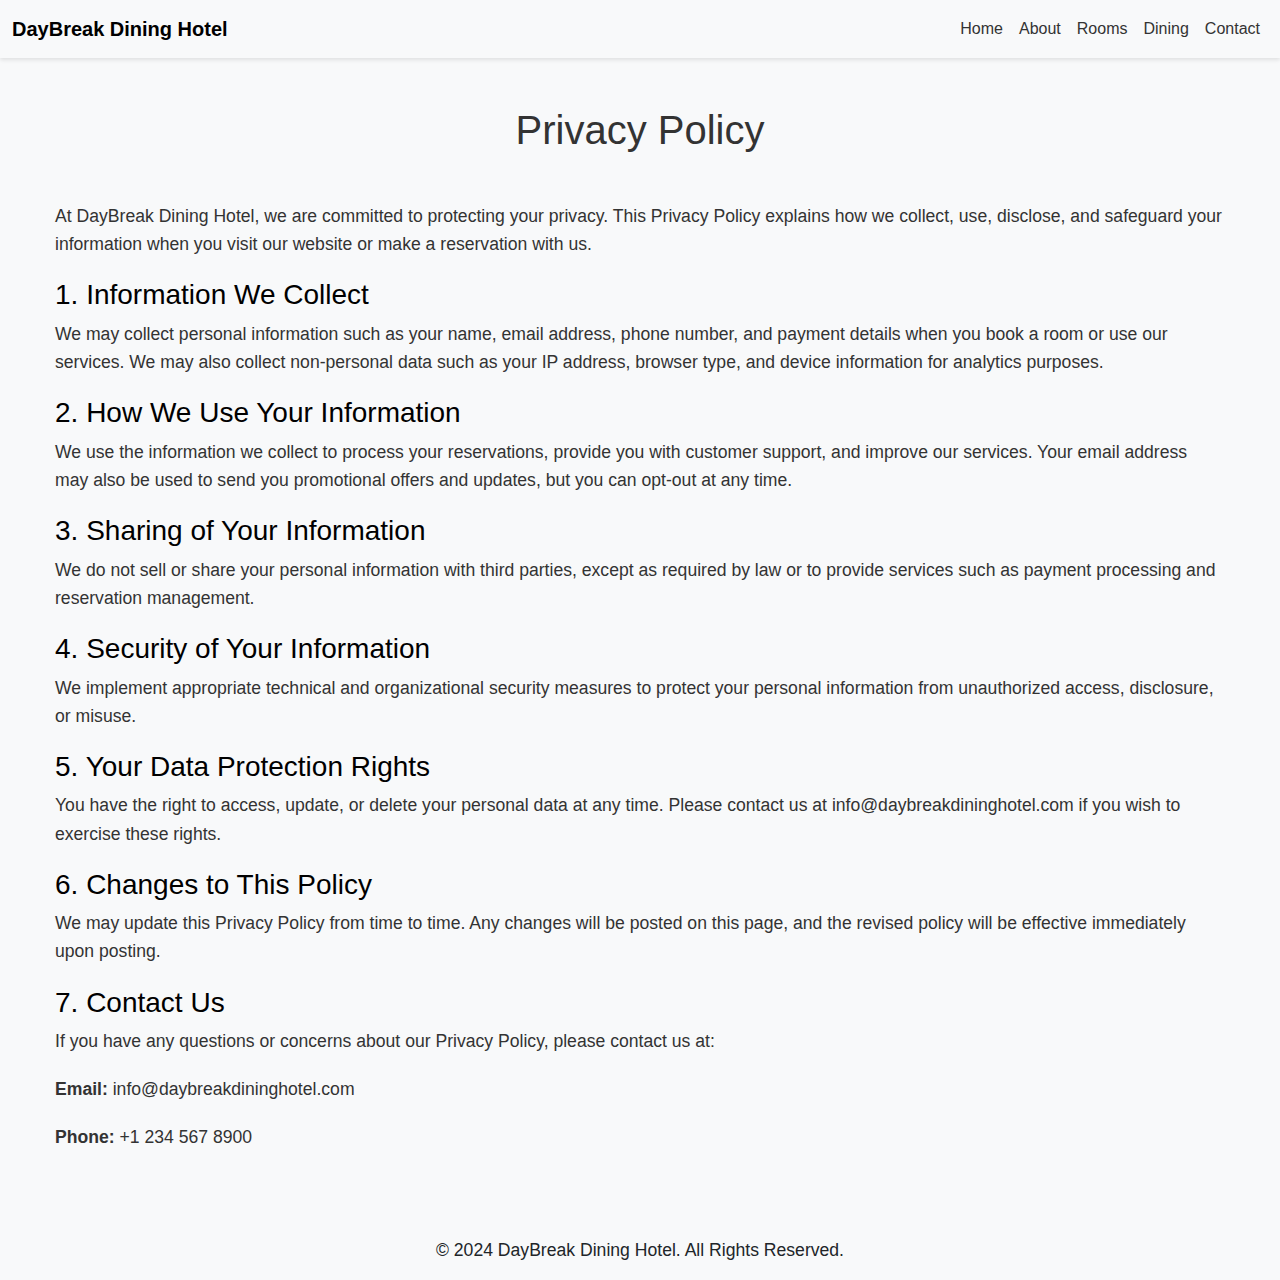
<file: privacy.html>
<!DOCTYPE html>
<html lang="en">
<head>
    <meta charset="UTF-8">
    <meta name="viewport" content="width=device-width, initial-scale=1.0">
    <title>Privacy Policy - DayBreak Dining Hotel</title>
    <link href="https://cdn.jsdelivr.net/npm/bootstrap@5.3.0/dist/css/bootstrap.min.css" rel="stylesheet">
    <link rel="stylesheet" href="privacy&termsofservice.css">
</head>
<body>
    <!-- Navbar -->
    <nav class="navbar navbar-expand-lg navbar-light bg-light">
        <div class="container-fluid">
            <a class="navbar-brand" href="index.html">DayBreak Dining Hotel</a>
            <button class="navbar-toggler" type="button" data-bs-toggle="collapse" data-bs-target="#navbarNav" aria-controls="navbarNav" aria-expanded="false" aria-label="Toggle navigation">
                <span class="navbar-toggler-icon"></span>
            </button>
            <div class="collapse navbar-collapse" id="navbarNav">
                <ul class="navbar-nav ms-auto">
                    <li class="nav-item">
                        <a class="nav-link" href="index.html">Home</a>
                    </li>
                    <li class="nav-item">
                        <a class="nav-link" href="about.html">About</a>
                    </li>
                    <li class="nav-item">
                        <a class="nav-link" href="rooms.html">Rooms</a>
                    </li>
                    <li class="nav-item">
                        <a class="nav-link" href="dining.html">Dining</a>
                    </li>
                    <li class="nav-item">
                        <a class="nav-link" href="contact.html">Contact</a>
                    </li>
                </ul>
            </div>
        </div>
    </nav>

    <!-- Privacy Policy Content -->
    <section class="privacy-policy py-5">
        <div class="container">
            <h1 class="mb-5">Privacy Policy</h1>
            <p>At DayBreak Dining Hotel, we are committed to protecting your privacy. This Privacy Policy explains how we collect, use, disclose, and safeguard your information when you visit our website or make a reservation with us.</p>
            
            <h3>1. Information We Collect</h3>
            <p>We may collect personal information such as your name, email address, phone number, and payment details when you book a room or use our services. We may also collect non-personal data such as your IP address, browser type, and device information for analytics purposes.</p>

            <h3>2. How We Use Your Information</h3>
            <p>We use the information we collect to process your reservations, provide you with customer support, and improve our services. Your email address may also be used to send you promotional offers and updates, but you can opt-out at any time.</p>

            <h3>3. Sharing of Your Information</h3>
            <p>We do not sell or share your personal information with third parties, except as required by law or to provide services such as payment processing and reservation management.</p>

            <h3>4. Security of Your Information</h3>
            <p>We implement appropriate technical and organizational security measures to protect your personal information from unauthorized access, disclosure, or misuse.</p>

            <h3>5. Your Data Protection Rights</h3>
            <p>You have the right to access, update, or delete your personal data at any time. Please contact us at info@daybreakdininghotel.com if you wish to exercise these rights.</p>

            <h3>6. Changes to This Policy</h3>
            <p>We may update this Privacy Policy from time to time. Any changes will be posted on this page, and the revised policy will be effective immediately upon posting.</p>

            <h3>7. Contact Us</h3>
            <p>If you have any questions or concerns about our Privacy Policy, please contact us at:</p>
            <p><strong>Email:</strong> info@daybreakdininghotel.com</p>
            <p><strong>Phone:</strong> +1 234 567 8900</p>
        </div>
    </section>

    <!-- Footer -->
    <footer class="bg-light text-dark text-center py-3">
        <div class="container">
            <p>&copy; 2024 DayBreak Dining Hotel. All Rights Reserved.</p>
        </div>
    </footer>

    <!-- Bootstrap JS -->
    <script src="https://cdn.jsdelivr.net/npm/bootstrap@5.3.0/dist/js/bootstrap.min.js"></script>
</body>
</html>
</file>
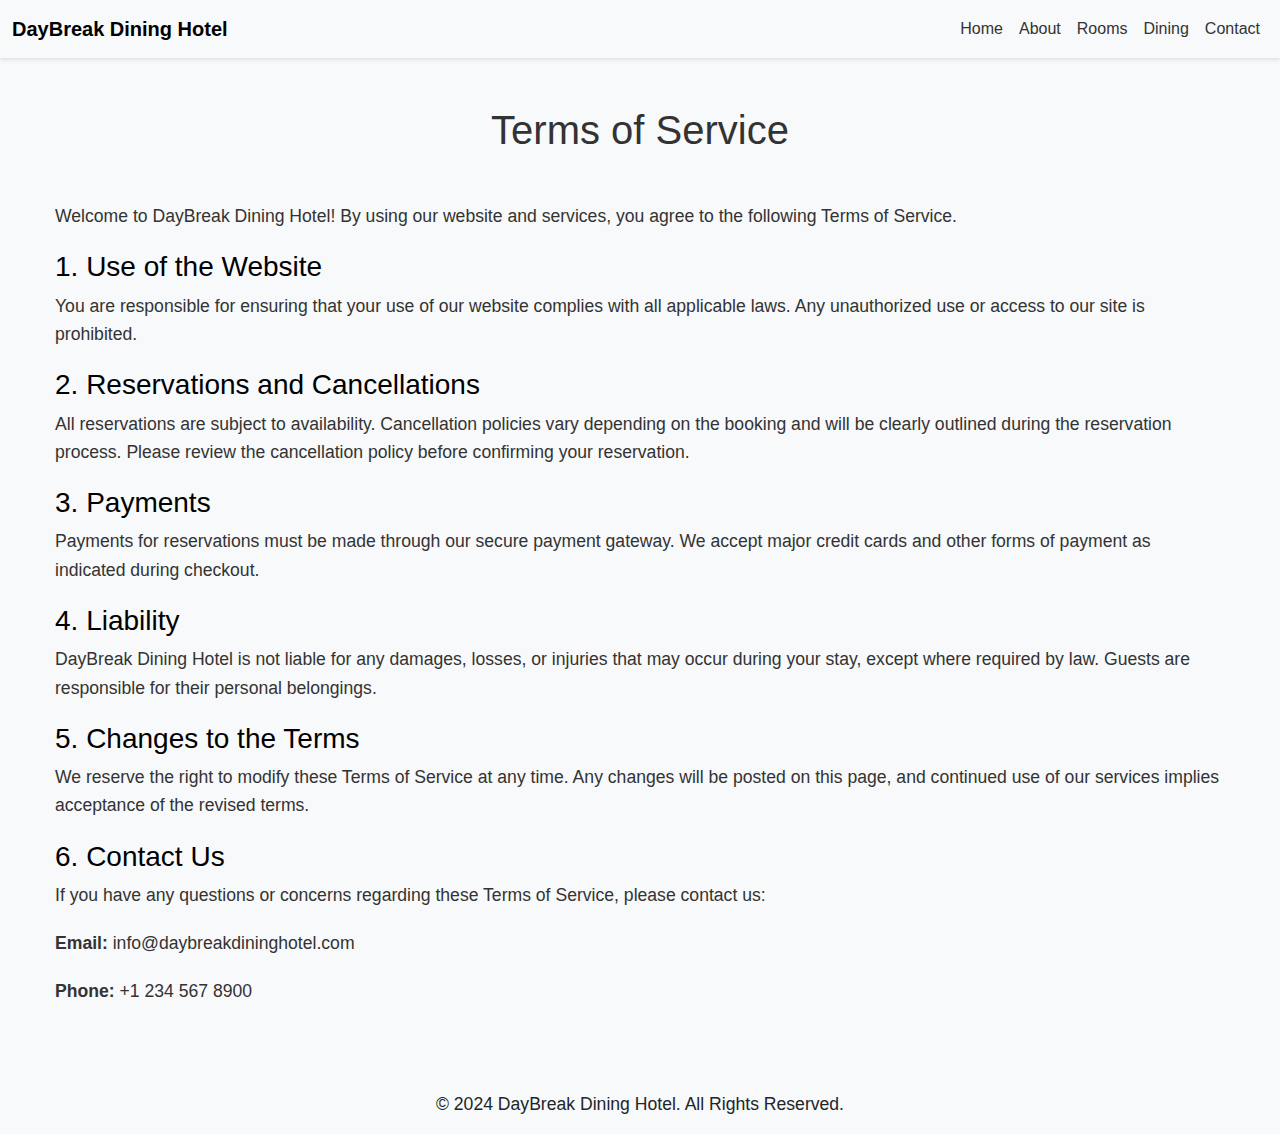
<file: terms.html>
<!DOCTYPE html>
<html lang="en">
<head>
    <meta charset="UTF-8">
    <meta name="viewport" content="width=device-width, initial-scale=1.0">
    <title>Terms of Service - DayBreak Dining Hotel</title>
    <link href="https://cdn.jsdelivr.net/npm/bootstrap@5.3.0/dist/css/bootstrap.min.css" rel="stylesheet">
    <link rel="stylesheet" href="privacy&termsofservice.css">
</head>
<body>
    <!-- Navbar -->
    <nav class="navbar navbar-expand-lg navbar-light bg-light">
        <div class="container-fluid">
            <a class="navbar-brand" href="index.html">DayBreak Dining Hotel</a>
            <button class="navbar-toggler" type="button" data-bs-toggle="collapse" data-bs-target="#navbarNav" aria-controls="navbarNav" aria-expanded="false" aria-label="Toggle navigation">
                <span class="navbar-toggler-icon"></span>
            </button>
            <div class="collapse navbar-collapse" id="navbarNav">
                <ul class="navbar-nav ms-auto">
                    <li class="nav-item">
                        <a class="nav-link" href="index.html">Home</a>
                    </li>
                    <li class="nav-item">
                        <a class="nav-link" href="about.html">About</a>
                    </li>
                    <li class="nav-item">
                        <a class="nav-link" href="rooms.html">Rooms</a>
                    </li>
                    <li class="nav-item">
                        <a class="nav-link" href="dining.html">Dining</a>
                    </li>
                    <li class="nav-item">
                        <a class="nav-link" href="contact.html">Contact</a>
                    </li>
                </ul>
            </div>
        </div>
    </nav>

    <!-- Terms of Service Content -->
    <section class="terms-of-service py-5">
        <div class="container">
            <h1 class="mb-5">Terms of Service</h1>
            <p>Welcome to DayBreak Dining Hotel! By using our website and services, you agree to the following Terms of Service.</p>
            
            <h3>1. Use of the Website</h3>
            <p>You are responsible for ensuring that your use of our website complies with all applicable laws. Any unauthorized use or access to our site is prohibited.</p>

            <h3>2. Reservations and Cancellations</h3>
            <p>All reservations are subject to availability. Cancellation policies vary depending on the booking and will be clearly outlined during the reservation process. Please review the cancellation policy before confirming your reservation.</p>

            <h3>3. Payments</h3>
            <p>Payments for reservations must be made through our secure payment gateway. We accept major credit cards and other forms of payment as indicated during checkout.</p>

            <h3>4. Liability</h3>
            <p>DayBreak Dining Hotel is not liable for any damages, losses, or injuries that may occur during your stay, except where required by law. Guests are responsible for their personal belongings.</p>

            <h3>5. Changes to the Terms</h3>
            <p>We reserve the right to modify these Terms of Service at any time. Any changes will be posted on this page, and continued use of our services implies acceptance of the revised terms.</p>

            <h3>6. Contact Us</h3>
            <p>If you have any questions or concerns regarding these Terms of Service, please contact us:</p>
            <p><strong>Email:</strong> info@daybreakdininghotel.com</p>
            <p><strong>Phone:</strong> +1 234 567 8900</p>
        </div>
    </section>

    <!-- Footer -->
    <footer class="bg-light text-dark text-center py-3">
        <div class="container">
            <p>&copy; 2024 DayBreak Dining Hotel. All Rights Reserved.</p>
        </div>
    </footer>

    <!-- Bootstrap JS -->
    <script src="https://cdn.jsdelivr.net/npm/bootstrap@5.3.0/dist/js/bootstrap.min.js"></script>
</body>
</html>
</file>
<file: index.css>
.hero-section {
    background-image: url('123.jpg');
    background-repeat: no-repeat;
    background-attachment: fixed;
    background-position: center;
    background-size: cover;
    height: 100vh;
    display: flex;
    align-items: center;
    justify-content: center;
    color: white;
    text-align: center;
    position: relative;
    overflow: hidden;
}




/* Hero Section Styles */



.hero-section h1 {
    font-size: 4rem;
    font-weight: bold;
    margin-bottom: 20px;
    text-shadow: 2px 2px 4px rgba(0, 0, 0, 0.5);
    text-transform: uppercase;
    letter-spacing: 2px;
    line-height: 1.2;
    position: relative;
    z-index: 2;
}

.hero-section p {
    font-size: 1.5rem;
    margin-top: 10px;
    position: relative;
    z-index: 2;
}

/* Animation for Background Image */
.hero-section::before {
    content: "";
    position: absolute;
    top: 0;
    left: 0;
    right: 0;
    bottom: 0;
    background-image: inherit;
    background-size: inherit;
    background-position: inherit;
    background-repeat: inherit;
    z-index: 1;
    transition: transform 5s ease;
}

/* On hover, apply a zoom-in effect to the background image */
.hero-section:hover::before {
    transform: scale(1.2);
}

/* Responsive Image Styling */
.custom-image {
    width: 100%;
    max-width: 500px;
    height: auto;
    object-fit: cover;
    border-radius: 10px;
    transition: transform 0.3s ease-in-out;
}

.custom-image:hover {
    transform: scale(1.1);
}



/* General Styles for the Gallery Section */
.gallery-section {
    background-color: #f8f9fa;
}

.gallery-section h2 {
    font-size: 2.5rem;
    color: #333;
}

.gallery-section p {
    color: #6c757d;
}

/* Ensure Equal Image Size for All Cards */
.gallery-card {
    overflow: hidden;
    position: relative;
    border-radius: 10px;
    transition: transform 0.3s ease, box-shadow 0.3s ease;
    height: 300px; /* Set equal height for all cards */
}

.gallery-card img {
    width: 100%;
    height: 100%; /* Ensure the image fills the card */
    object-fit: cover; /* Ensures the image maintains aspect ratio while filling the card */
}

/* Zoom the Card on Hover */
.gallery-card:hover {
    transform: scale(1.05); /* Zoom the entire card */
    box-shadow: 0 8px 15px rgba(0, 0, 0, 0.2);
}

/* Responsive Layout */
@media (max-width: 768px) {
    .gallery-section h2 {
        font-size: 2rem;
    }

    .gallery-card {
        height: 250px; /* Adjust height for smaller screens */
    }
}



/* Footer Styling */
footer {
    background-color: #f8f9fa;
    padding: 20px 0;
}

footer h4 {
    margin-bottom: 10px;
}

footer p, footer a {
    margin-bottom: 0;
    color: #333;
    text-decoration: none;
}

footer a:hover {
    color: #ff9800;
}

.social-link img {
    width: 24px;
    height: 24px;
}




/* Responsive Media Queries */
@media (max-width: 768px) {
    .hero-section h1 {
        font-size: 2.5rem;
    }

    .hero-section p {
        font-size: 1.2rem;
    }

    footer .text-md-end {
        text-align: center;
    }
}

.footer {
    background-color: #f8f9fa;
    transition: background-color 0.5s ease;
}

.footer h4 {
    margin-bottom: 10px;
}

.social-link {
    display: inline-block;
    transition: transform 0.3s, opacity 0.3s;
}

.social-link:hover {
    transform: scale(1.1); /* Scale effect on hover */
    opacity: 0.8; /* Slightly fade on hover */
}

.social-icon {
    width: 30px; /* Set a fixed width for the icons */
    height: 30px; /* Set a fixed height for the icons */
}
</file>
<file: contact.css>
/* Section Heading */
 .contact h2 {
    font-size: 2rem;
    font-weight: light;
    margin-bottom: 20px;
    color: black;
}

.contact p.lead {
    font-size: 1.2rem;
    margin-bottom: 40px;
}

/* Animations */
.contact input, .contact textarea {
    transition: all 0.3s ease-in-out;
}

.contact input:focus, .contact textarea:focus {
    box-shadow: 0 4px 8px rgba(0, 0, 0, 0.2);
    transform: scale(1.02);
}

/* Button Hover Animation */
.contact button {
    transition: background-color 0.3s ease, transform 0.3s ease;
}

.contact button:hover {
    background-color: #cccac8;
    transform: translateY(-3px);
}

/* Footer Styling */
footer p {
    margin: 0;
    font-size: 0.9rem;
}

@media (max-width: 768px) {
    /* Responsive Footer Text Alignment */
    .text-md-right {
        text-align: center;
    }

    .text-md-left {
        text-align: center;
    }
}
/* Animation for Footer Social Icons */
        .social-link img {
            transition: transform 0.3s ease-in-out;
        }

        .social-link:hover img {
            transform: scale(1.2);
        }
</file>
<file: dining.css>
/* Dining Section Styling */
 .dining h2 {
    font-size: 2rem;
    font-weight: light;
    margin-bottom: 20px;
    color: black;
    margin-top: 50px;
}

.dining p.lead {
    font-size: 1.2rem;
    margin-bottom: 30px;
}


.dining img {
    transition: transform 0.5s ease-in-out;
    border-radius: 10px;
    border-color: #2f302c;
}

.dining img:hover {
    transform: scale(1.05);
}
.btn-primary{
    background-color: #c0c1bd;
    border-color: #2f302c;
    padding: 10px 20px;
    border-radius: 5px;
    color: black;
}
/* Button Animation */
.btn-primary {
    transition: background-color 0.3s ease, transform 0.3s ease;
}

.btn-primary:hover {
    background-color: #c9c6c1;
    transform: translateY(-5px);
}

/* Footer Styling */
footer p {
    margin: 0;
    font-size: 0.9rem;
}

/* Responsive Media Queries */
@media (max-width: 768px) {
    .dining img {
        margin-bottom: 20px;
    }

    .text-md-right {
        text-align: center;
    }

    .text-md-left {
        text-align: center;
    }
}
</file>
<file: expmenu.css>
.h2 {
    font-size: 2rem;
    font-weight: light;
    margin-bottom: 20px;
    color: black;
}

/* Styling for the card images */
.menu-item img {
    object-fit: cover;
    height: 200px;
    transition: transform 0.3s ease-in-out;
}

/* Add-to-cart button styling */
.btn-add {
    background-color: #ff9800;
    color: white;
    transition: background-color 0.3s ease, transform 0.3s ease;
}

.btn-add:hover {
    background-color: #e68900;
    transform: translateY(-3px);
}

/* Responsive Card Layout */
@media (max-width: 768px) {
    .menu-item img {
        height: 150px;
    }
}
    /* Custom Styles */
    body {
        background-color: #f9f9f9;
    }
    
    .menu-section {
        margin-top: 30px;
    }

    .card {
        transition: transform 0.2s;
    }

    .card:hover {
        transform: scale(1.05);
    }

    .btn-add {
        background-color: #007bff;
        color: white;
    }

    .btn-add:hover {
        background-color: #0056b3;
    }

    .cart-icon {
        width: 24px;
        height: 24px;
        margin-right: 5px;
    }

    .cart-count {
        background-color: red;
        color: white;
        border-radius: 50%;
        padding: 2px 5px;
        font-size: 0.8rem;
        position: relative;
        top: -10px;
        left: -5px;
    }
</file>
<file: privacy&termsofservice.css>
/* Base Styles */
body {
    font-family: 'Arial', sans-serif;
    line-height: 1.6;
    background-color: #f8f9fa;
    color: #333;
    margin: 0;
    padding: 0;
}

h1, h2, h3, h4 {
    color: #333;
}
h1 {
    font-size: 2.5rem;
    font-weight: light;
    margin-bottom: 20px;
}
p {
    font-size: 1.1rem;
    margin-bottom: 20px;
}

/* Container */
.container {
    max-width: 1200px;
    margin: 0 auto;
    padding: 0 15px;
}

/* Navbar */
.navbar {
    background-color: #fff;
    box-shadow: 0 2px 4px rgba(0, 0, 0, 0.1);
    transition: all 0.3s ease;
}

.navbar-brand {
    font-weight: bold;
    color: black;
}

.nav-link {
    color: #333;
    transition: color 0.3s ease;
}

.nav-link:hover {
    color: black;
}

/* Section */
section {
    padding: 60px 0;
    animation: fadeInUp 1s ease;
}

/* Typography */
h1 {
    font-size: 2.5rem;
    font-weight: light;
    margin-bottom: 30px;
    text-align: center;
    animation: fadeInDown 1s ease;
}

h3 {
    font-size: 1.75rem;
    margin-top: 20px;
    color: black;
}

/* Animation */
@keyframes fadeInUp {
    from {
        opacity: 0;
        transform: translateY(30px);
    }
    to {
        opacity: 1;
        transform: translateY(0);
    }
}

@keyframes fadeInDown {
    from {
        opacity: 0;
        transform: translateY(-30px);
    }
    to {
        opacity: 1;
        transform: translateY(0);
    }
}

/* Buttons */
.btn {
    background-color: black;
    color: #fff;
    transition: all 0.3s ease;
}

.btn:hover {
    background-color: black;
    transform: scale(1.05);
}

/* Footer */
footer {
    background-color: #343a40;
    color: #fff;
    padding: 30px 0;
}

footer p {
    margin: 0;
}

footer a {
    color: black;
    transition: color 0.3s ease;
}

footer a:hover {
    color: black;
}

/* Responsive Design */
@media (max-width: 992px) {
    h1 {
        font-size: 2rem;
    }

    p {
        font-size: 1rem;
    }

    .navbar-nav {
        text-align: center;
    }
}

@media (max-width: 768px) {
    section {
        padding: 40px 0;
    }

    h1 {
        font-size: 1.75rem;
    }

    h3 {
        font-size: 1.5rem;
    }

    .btn {
        font-size: 0.9rem;
    }
}

@media (max-width: 576px) {
    h1 {
        font-size: 1.5rem;
    }

    p {
        font-size: 0.95rem;
    }
}

/* Smooth Scroll for Anchor Links */
html {
    scroll-behavior: smooth;
}
</file>
